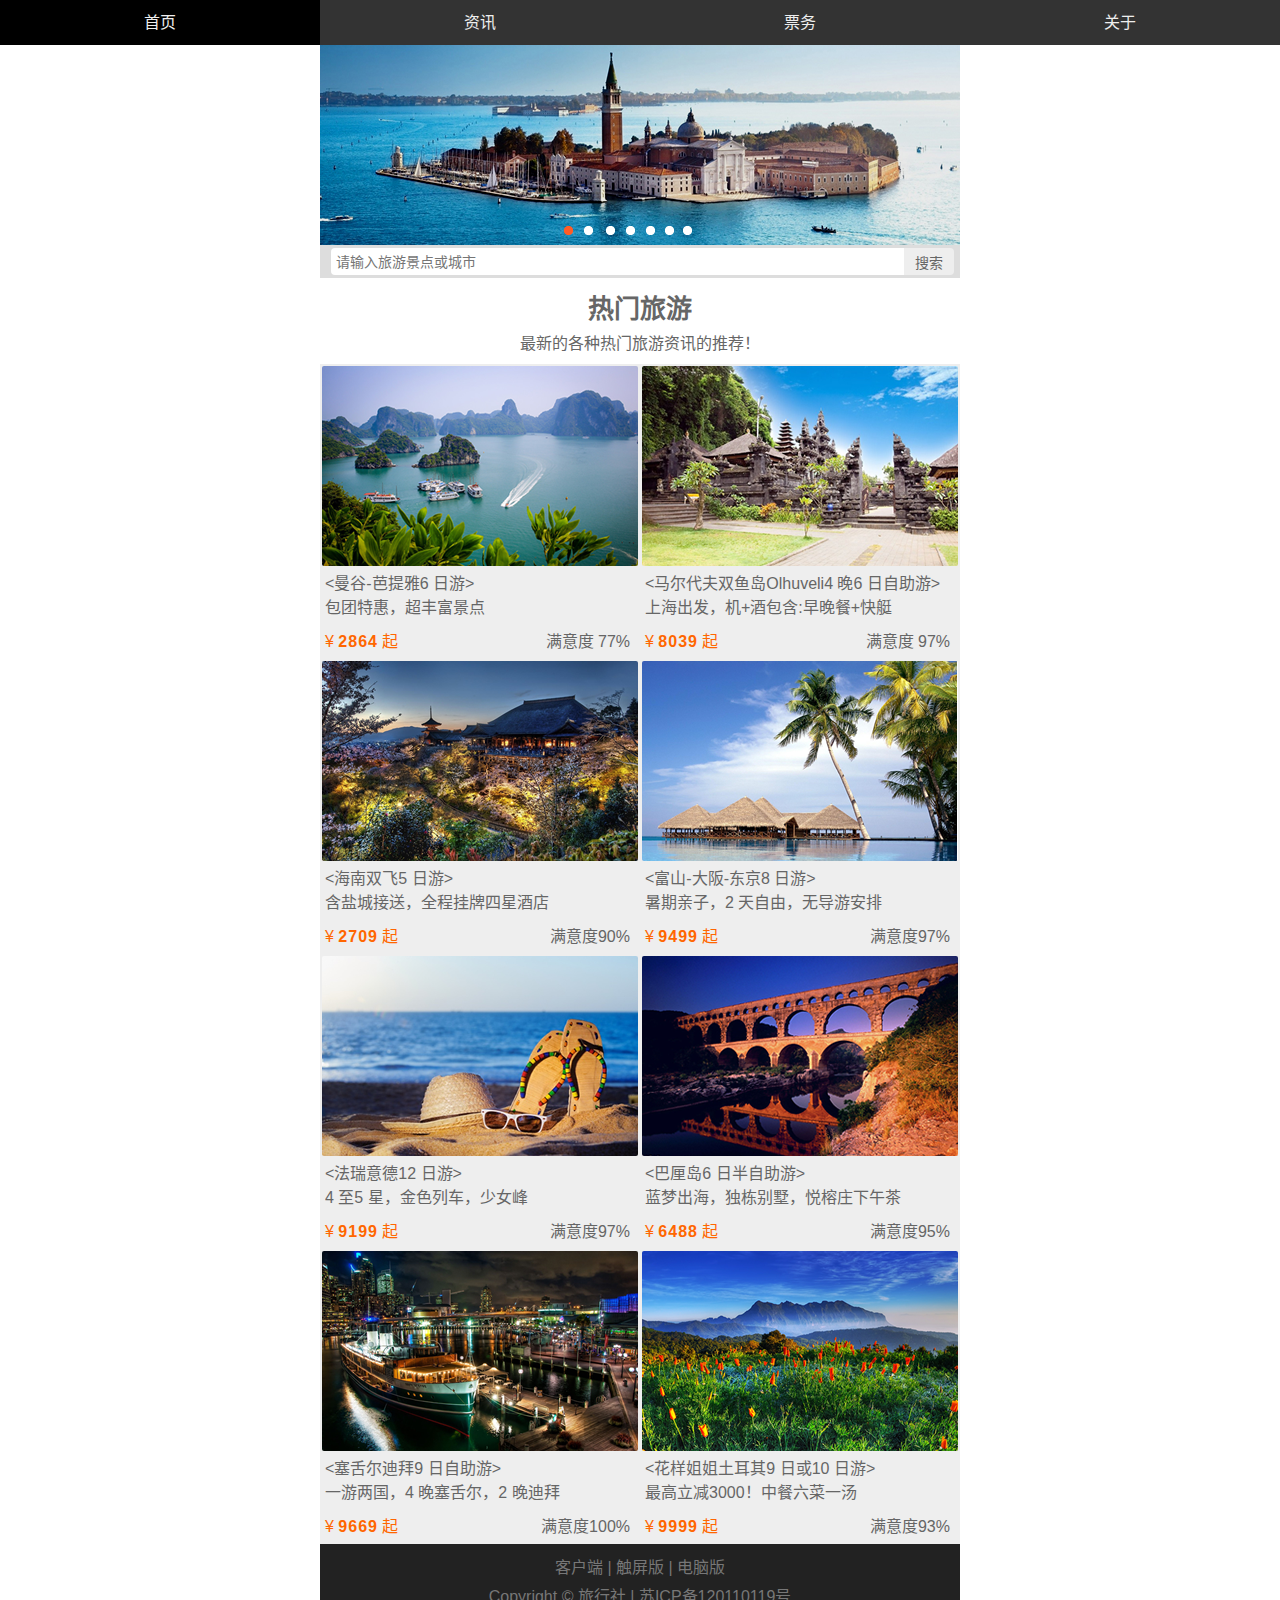
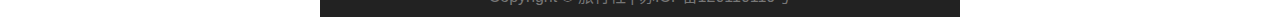
<file: index.html>
<!DOCTYPE html>
<html lang="zh-cn">
<head>
	<meta charset="UTF-8">
	<meta name="viewport" content="width=device-width, initial-scale=1.0,minimum-scale=1.0, maximum-scale=1.0,user-scalable=no">
	<title>旅行社-移动端</title>
	<link rel="stylesheet" href="css/style.css">
</head>
<body>


<header id="header">
	<nav class="link">
		<h2 class="none">网站导航</h2>
		<ul>
			<li class="active"><a href="index.html">首页</a></li>
			<li><a href="information.html">资讯</a></li>
			<li><a href="ticket.html">票务</a></li>
			<li><a href="about.html">关于</a></li>
		</ul>
	</nav>
</header>

<div id="adver">
	<img src="img/adver.png" alt="">
</div>

<div id="search">
	<input type="text" class="search" placeholder="请输入旅游景点或城市">
	<button class="button">搜索</button>
</div>

<div id="tour">
	<hgroup>
		<h2>热门旅游</h2>
		<h3>最新的各种热门旅游资讯的推荐！</h3>
	</hgroup>
	<div class="container">
		<figure>
			<img src="img/tour1.png" alt="">
			<figcaption>
				<h4>&lt;曼谷-芭提雅6 日游&gt;</h4>
				<p>包团特惠，超丰富景点</p>
				<div class="info">
					<em class="sat">满意度 77%</em>
					<span class="price">¥ <strong>2864</strong> 起</span>
				</div>
			</figcaption>
		</figure>
		<figure>
			<img src="img/tour2.png" alt="">
			<figcaption>
				<h4>&lt;马尔代夫双鱼岛Olhuveli4 晚6 日自助游&gt;</h4>
				<p>上海出发，机+酒包含:早晚餐+快艇</p>
				<div class="info">
					<em class="sat">满意度 97%</em>
					<span class="price">¥ <strong>8039</strong> 起</span>
				</div>
			</figcaption>
		</figure>
		<figure>
			<img src="img/tour3.png" alt="">
			<figcaption>
				<h4>&lt;海南双飞5 日游&gt;</h4>
				<p>含盐城接送，全程挂牌四星酒店</p>
				<div class="info">
					<em class="sat">满意度90%</em>
					<span class="price">¥ <strong>2709</strong> 起</span>
				</div>
			</figcaption>
		</figure>
		<figure>
			<img src="img/tour4.png" alt="">
			<figcaption>
				<h4>&lt;富山-大阪-东京8 日游&gt;</h4>
				<p>暑期亲子，2 天自由，无导游安排</p>
				<div class="info">
					<em class="sat">满意度97%</em>
					<span class="price">¥ <strong>9499</strong> 起</span>
				</div>
			</figcaption>
		</figure>
		<figure>
			<img src="img/tour5.png" alt="">
			<figcaption>
				<h4>&lt;法瑞意德12 日游&gt;</h4>
				<p>4 至5 星，金色列车，少女峰</p>
				<div class="info">
					<em class="sat">满意度97%</em>
					<span class="price">¥ <strong>9199</strong> 起</span>
				</div>
			</figcaption>
		</figure>
		<figure>
			<img src="img/tour6.png" alt="">
			<figcaption>
				<h4>&lt;巴厘岛6 日半自助游&gt;</h4>
				<p>蓝梦出海，独栋别墅，悦榕庄下午茶</p>
				<div class="info">
					<em class="sat">满意度95%</em>
					<span class="price">¥ <strong>6488</strong> 起</span>
				</div>
			</figcaption>
		</figure>
		<figure>
			<img src="img/tour7.png" alt="">
			<figcaption>
				<h4>&lt;塞舌尔迪拜9 日自助游&gt;</h4>
				<p>一游两国，4 晚塞舌尔，2 晚迪拜</p>
				<div class="info">
					<em class="sat">满意度100%</em>
					<span class="price">¥ <strong>9669</strong> 起</span>
				</div>
			</figcaption>
		</figure>
		<figure>
		<img src="img/tour8.png" alt="">
			<figcaption>
			<h4>&lt;花样姐姐土耳其9 日或10 日游&gt;</h4>
			<p>最高立减3000！中餐六菜一汤</p>
			<div class="info">
				<em class="sat">满意度93%</em>
				<span class="price">¥ <strong>9999</strong> 起</span>
			</div>
			</figcaption>
		</figure>
		<div class="clearfix"></div>
	</div>
</div>

<footer id="footer">
	<div class="top">
		客户端 | 触屏版 | 电脑版
	</div>
	<div class="bottom">
		Copyright ©  旅行社 | 苏ICP备120110119号
	</div>
</footer>

</body>
</html>
</file>
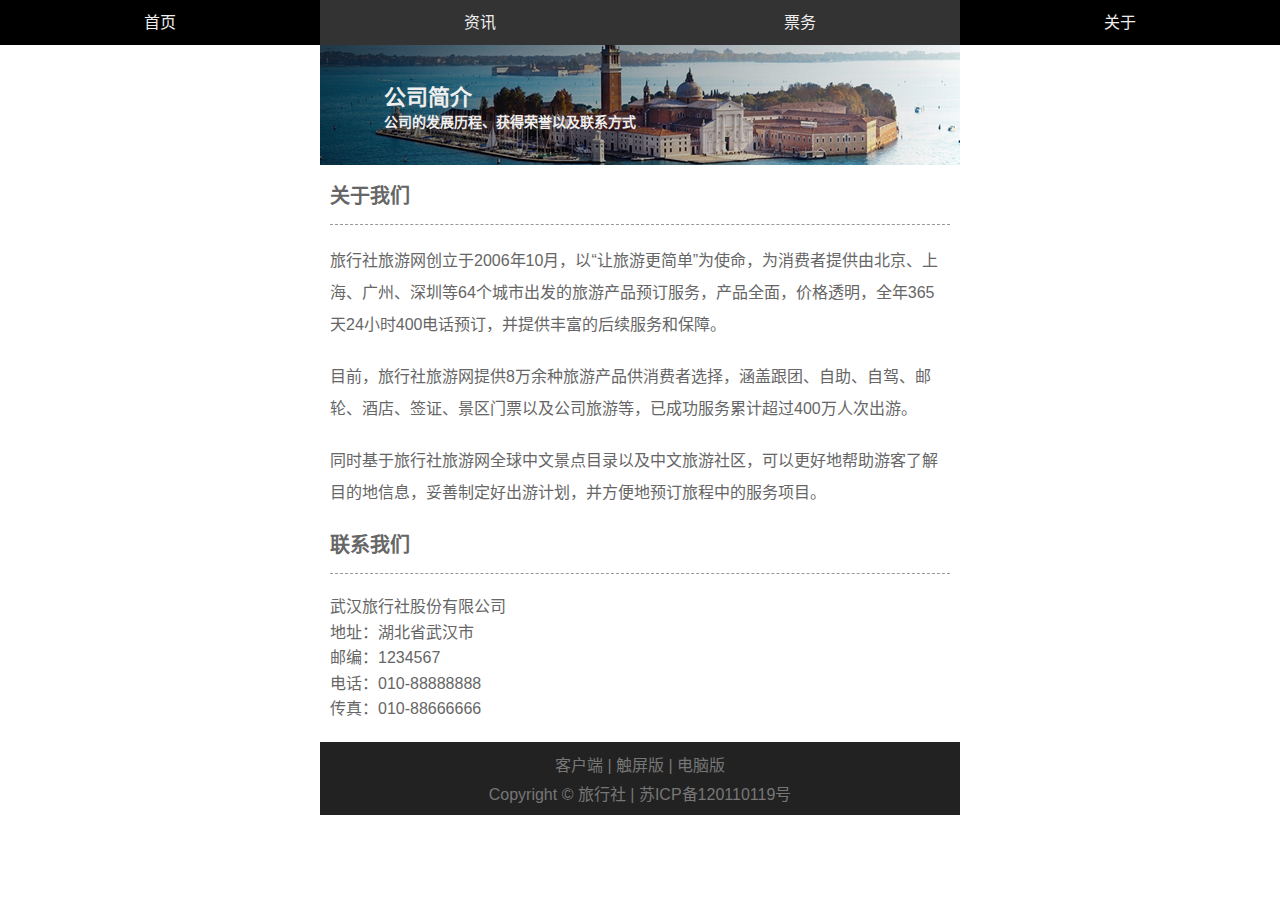
<file: about.html>
<!DOCTYPE html>
<html lang="zh-cn">
<head>
	<meta charset="UTF-8">
	<meta name="viewport" content="width=device-width, initial-scale=1.0,minimum-scale=1.0, maximum-scale=1.0,user-scalable=no">
	<title>旅行社-移动端</title>
	<link rel="stylesheet" href="css/style.css">
</head>
<body>


<header id="header">
	<nav class="link">
		<h2 class="none">网站导航</h2>
		<ul>
			<li><a href="index.html">首页</a></li>
			<li><a href="information.html">资讯</a></li>
			<li><a href="ticket.html">票务</a></li>
			<li class="active"><a href="about.html">关于</a></li>
		</ul>
	</nav>
</header>

<div id="headline">
	<img src="img/headline.png" alt="">
	<hgroup>
		<h2>公司简介</h2>
		<h3>公司的发展历程、获得荣誉以及联系方式</h3>
	</hgroup>
</div>

<div class="list about">
	<section>
		<h2>关于我们</h2>
		<p>旅行社旅游网创立于2006年10月，以“让旅游更简单”为使命，为消费者提供由北京、上海、广州、深圳等64个城市出发的旅游产品预订服务，产品全面，价格透明，全年365天24小时400电话预订，并提供丰富的后续服务和保障。</p>
		<p>目前，旅行社旅游网提供8万余种旅游产品供消费者选择，涵盖跟团、自助、自驾、邮轮、酒店、签证、景区门票以及公司旅游等，已成功服务累计超过400万人次出游。</p>
		<p>同时基于旅行社旅游网全球中文景点目录以及中文旅游社区，可以更好地帮助游客了解目的地信息，妥善制定好出游计划，并方便地预订旅程中的服务项目。</p>
	</section>
	<section>
		<h2>联系我们</h2>
		<address>
			<ul>
				<li>武汉旅行社股份有限公司</li>
				<li>地址：湖北省武汉市</li>
				<li>邮编：1234567</li>
				<li>电话：010-88888888</li>
				<li>传真：010-88666666</li>
			</ul>
		</address>
	</section>
</div>

<footer id="footer">
	<div class="top">
		客户端 | 触屏版 | 电脑版
	</div>
	<div class="bottom">
		Copyright ©  旅行社 | 苏ICP备120110119号
	</div>
</footer>

</body>
</html>
</file>
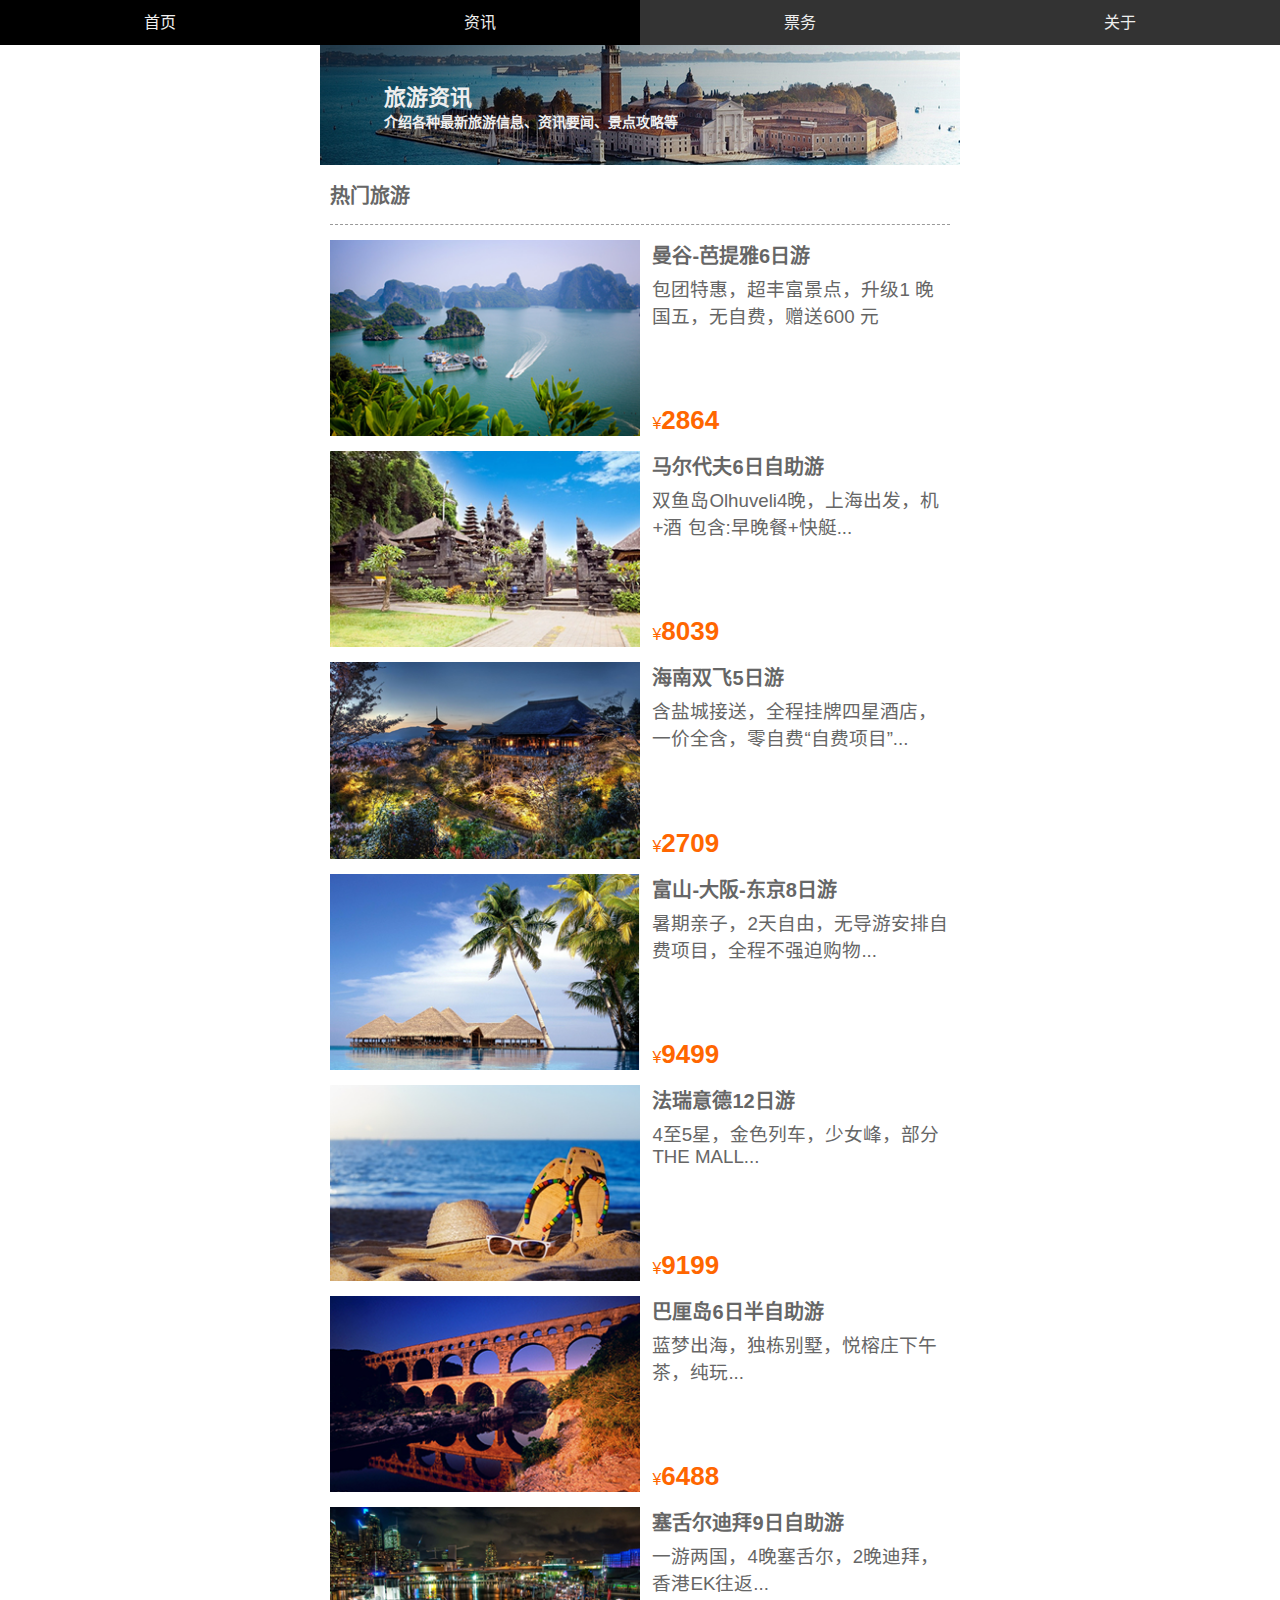
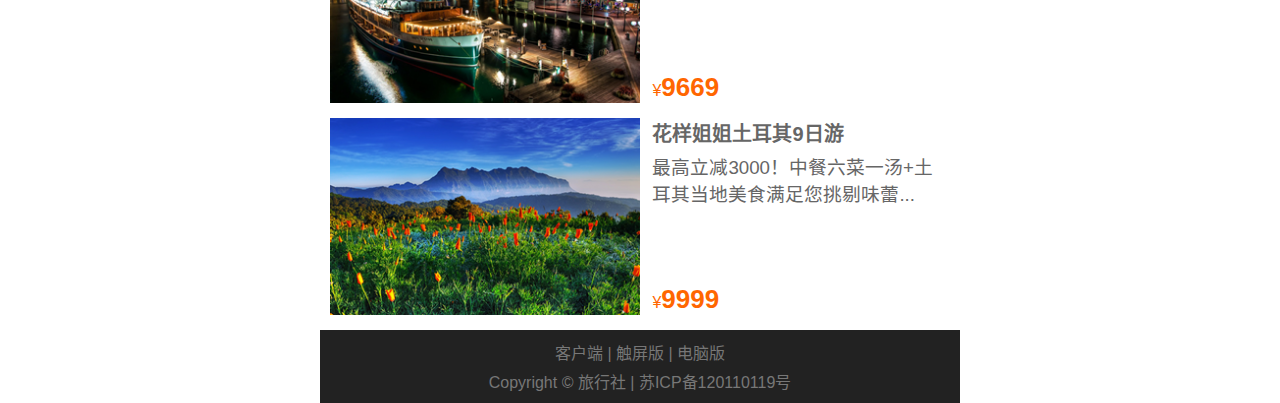
<file: information.html>
<!DOCTYPE html>
<html lang="zh-cn">
<head>
	<meta charset="UTF-8">
	<meta name="viewport" content="width=device-width, initial-scale=1.0,minimum-scale=1.0, maximum-scale=1.0,user-scalable=no">
	<title>旅行社-移动端</title>
	<link rel="stylesheet" href="css/style.css">
</head>
<body>


<header id="header">
	<nav class="link">
		<h2 class="none">网站导航</h2>
		<ul>
			<li><a href="index.html">首页</a></li>
			<li class="active"><a href="information.html">资讯</a></li>
			<li><a href="ticket.html">票务</a></li>
			<li><a href="about.html">关于</a></li>
		</ul>
	</nav>
</header>

<div id="headline">
	<img src="img/headline.png" alt="">
	<hgroup>
		<h2>旅游资讯</h2>
		<h3>介绍各种最新旅游信息、资讯要闻、景点攻略等</h3>
	</hgroup>
</div>

<div class="list information">
	<h2>热门旅游</h2>
	<figure>
		<img src="img/tour1.png" alt="">
		<figcaption>
			<hgroup>
				<h2 class="title">曼谷-芭提雅6日游</h2>
				<h3 class="small_title">包团特惠，超丰富景点，升级1 晚国五，无自费，赠送600 元</h3>
			</hgroup>
			<div class="price">¥<strong>2864</strong></div>
		</figcaption>
	</figure>
	<figure>
		<img src="img/tour2.png" alt="">
		<figcaption>
			<hgroup>
				<h2 class="title">马尔代夫6日自助游</h2>
				<h3 class="small_title">双鱼岛Olhuveli4晚，上海出发，机+酒 包含:早晚餐+快艇...</h3>
			</hgroup>
			<div class="price">¥<strong>8039</strong></div>
		</figcaption>
	</figure>
	<figure>
		<img src="img/tour3.png" alt="">
		<figcaption>
			<hgroup>
				<h2 class="title">海南双飞5日游</h2>
				<h3 class="small_title">含盐城接送，全程挂牌四星酒店，一价全含，零自费“自费项目”...</h3>
			</hgroup>
			<div class="price">¥<strong>2709</strong></div>
		</figcaption>
	</figure>
	<figure>
		<img src="img/tour4.png" alt="">
		<figcaption>
			<hgroup>
				<h2 class="title">富山-大阪-东京8日游</h2>
				<h3 class="small_title">暑期亲子，2天自由，无导游安排自费项目，全程不强迫购物...</h3>
			</hgroup>
			<div class="price">¥<strong>9499</strong></div>
		</figcaption>
	</figure>
	<figure>
		<img src="img/tour5.png" alt="">
		<figcaption>
			<hgroup>
				<h2 class="title">法瑞意德12日游</h2>
				<h3 class="small_title">4至5星，金色列车，少女峰，部分THE MALL...</h3>
			</hgroup>
			<div class="price">¥<strong>9199</strong></div>
		</figcaption>
	</figure>
	<figure>
		<img src="img/tour6.png" alt="">
		<figcaption>
			<hgroup>
				<h2 class="title">巴厘岛6日半自助游</h2>
				<h3 class="small_title">蓝梦出海，独栋别墅，悦榕庄下午茶，纯玩...</h3>
			</hgroup>
			<div class="price">¥<strong>6488</strong></div>
		</figcaption>
		<br style="clear:both">
	</figure>
	<figure>
		<img src="img/tour7.png" alt="">
		<figcaption>
			<hgroup>
				<h2 class="title">塞舌尔迪拜9日自助游</h2>
				<h3 class="small_title">一游两国，4晚塞舌尔，2晚迪拜，香港EK往返...</h3>
			</hgroup>
			<div class="price">¥<strong>9669</strong></div>
		</figcaption>
	</figure>
	<figure>
		<img src="img/tour8.png" alt="">
		<figcaption>
			<hgroup>
				<h2 class="title">花样姐姐土耳其9日游</h2>
				<h3 class="small_title">最高立减3000！中餐六菜一汤+土耳其当地美食满足您挑剔味蕾...</h3>
			</hgroup>
			<div class="price">¥<strong>9999</strong></div>
		</figcaption>
	</figure>
</div>

<footer id="footer">
	<div class="top">
		客户端 | 触屏版 | 电脑版
	</div>
	<div class="bottom">
		Copyright ©  旅行社 | 苏ICP备120110119号
	</div>
</footer>

</body>
</html>
</file>
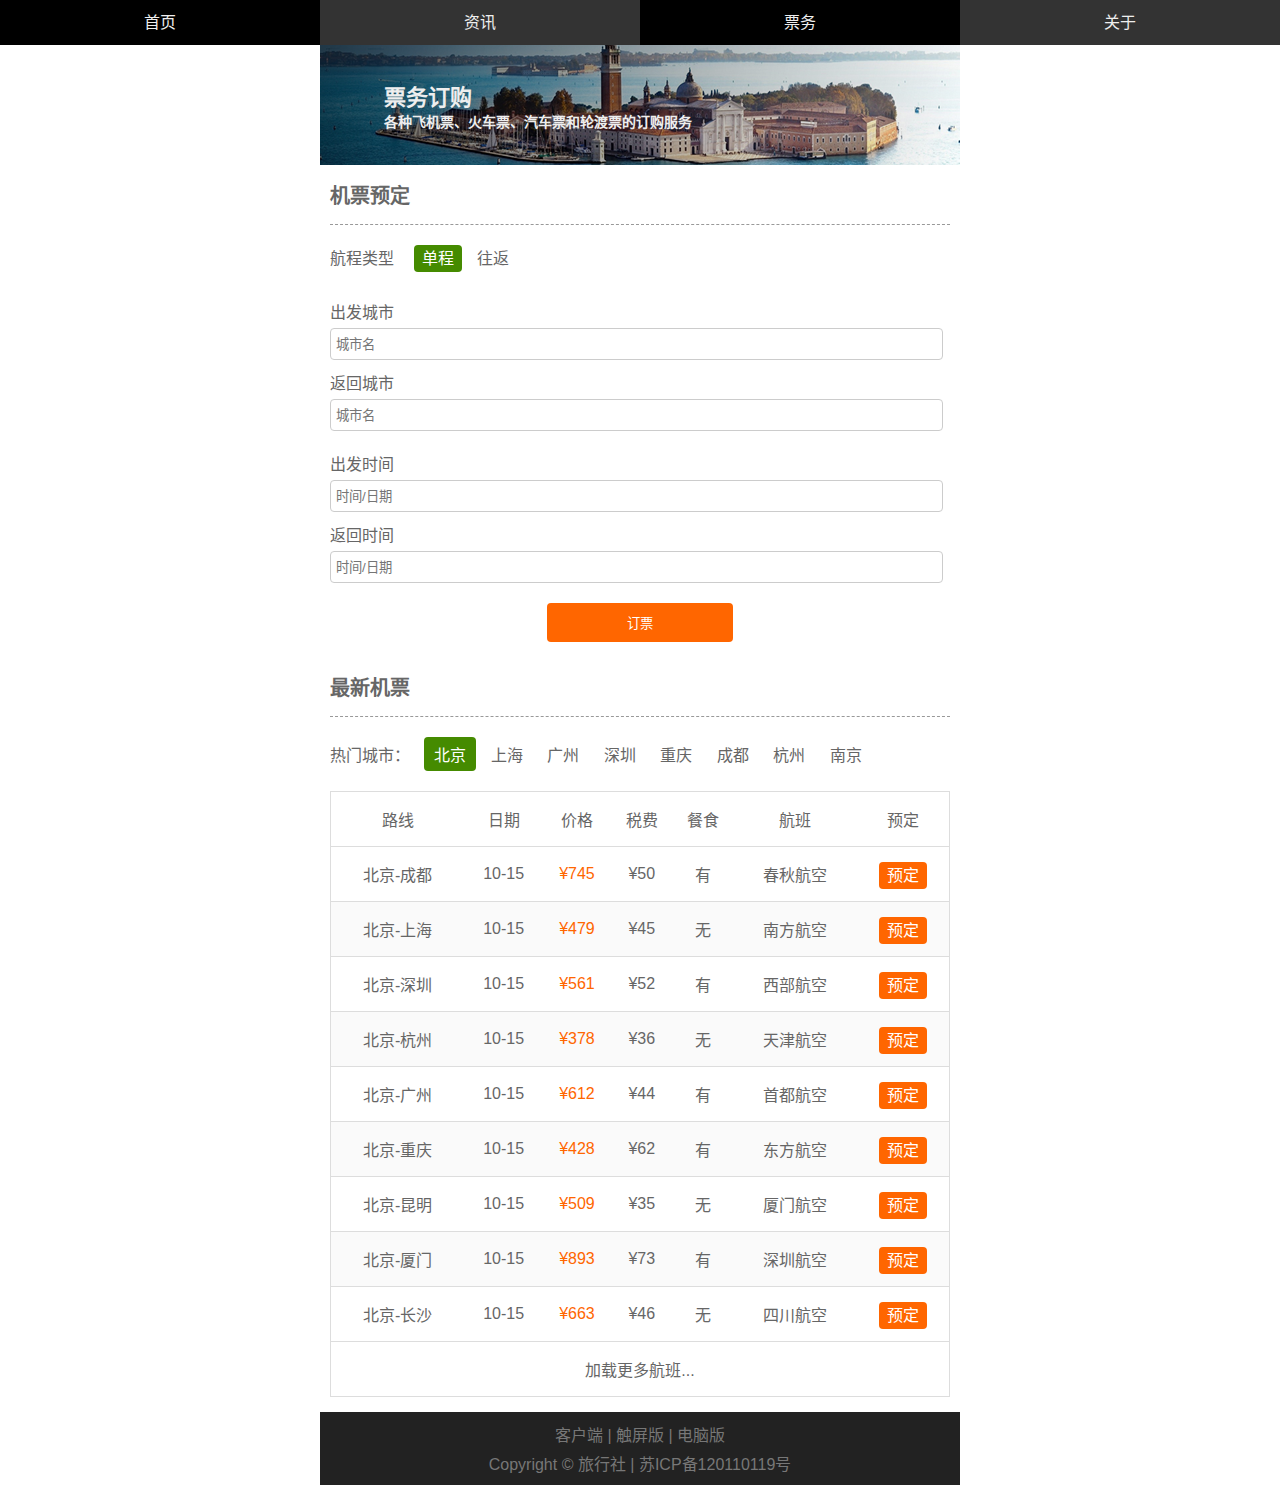
<file: ticket.html>
<!DOCTYPE html>
<html lang="zh-cn">
<head>
	<meta charset="UTF-8">
	<meta name="viewport" content="width=device-width, initial-scale=1.0,minimum-scale=1.0, maximum-scale=1.0,user-scalable=no">
	<title>旅行社-移动端</title>
	<link rel="stylesheet" href="css/style.css">
</head>
<body>


<header id="header">
	<nav class="link">
		<h2 class="none">网站导航</h2>
		<ul>
			<li><a href="index.html">首页</a></li>
			<li><a href="information.html">资讯</a></li>
			<li class="active"><a href="ticket.html">票务</a></li>
			<li><a href="about.html">关于</a></li>
		</ul>
	</nav>
</header>

<div id="headline">
	<img src="img/headline.png" alt="">
	<hgroup>
		<h2>票务订购</h2>
		<h3>各种飞机票、火车票、汽车票和轮渡票的订购服务</h3>
	</hgroup>
</div>

<div class="list ticket">
	<form action="###">
		<h2>机票预定</h2>
		<fieldset class="type">
			<p>航程类型 <mark>单程</mark> 往返</p>
		</fieldset>
		<fieldset class="form">
			<p>
				<label for="from_city">出发城市</label>
				<input type="text" name="from_city" id="from_city" placeholder="城市名">
			</p>
			<p>
				<label for="to_city">返回城市</label>
				<input type="text" name="to_city" id="to_city" placeholder="城市名">
			</p>
		</fieldset>
		<fieldset class="form">
			<p>
				<label for="from_date">出发时间</label>
				<input type="text" name="from_date" id="from_date" placeholder="时间/日期">
			</p>
			<p>
				<label for="to_date">返回时间</label>
				<input type="text" name="to_date" id="to_date" placeholder="时间/日期">
			</p>
		</fieldset>
		<fieldset class="form">
			<p>
				<button type="submit" class="submit">订票</button>
			</p>
		</fieldset>
	</form>
	<div class="new">
		<h2>最新机票</h2>
		<ul>
			<li>热门城市：</li>
			<li>北京</li>
			<li>上海</li>
			<li>广州</li>
			<li>深圳</li>
			<li>重庆</li>
			<li>成都</li>
			<li>杭州</li>
			<li>南京</li>
		</ul>
		<table>
			<thead>
				<tr>
					<th>路线</th>
					<th>日期</th>
					<th>价格</th>
					<th class="min">税费</th>
					<th class="min">餐食</th>
					<th>航班</th>
					<th>预定</th>
				</tr>
			</thead>
			<tbody>
				<tr>
					<td>北京-成都</td>
					<td>10-15</td>
					<td class="price">¥745</td>
					<td class="min">¥50</td>
					<td class="min">有</td>
					<td>春秋航空</td>
					<td><a href="###" class="reserve">预定</a></td>
				</tr>
				<tr>
					<td>北京-上海</td>
					<td>10-15</td>
					<td class="price">¥479</td>
					<td class="min">¥45</td>
					<td class="min">无</td>
					<td>南方航空</td>
					<td><a href="###" class="reserve">预定</a></td>
				</tr>
				<tr>
					<td>北京-深圳</td>
					<td>10-15</td>
					<td class="price">¥561</td>
					<td class="min">¥52</td>
					<td class="min">有</td>
					<td>西部航空</td>
					<td><a href="###" class="reserve">预定</a></td>
				</tr>
				<tr>
					<td>北京-杭州</td>
					<td>10-15</td>
					<td class="price">¥378</td>
					<td class="min">¥36</td>
					<td class="min">无</td>
					<td>天津航空</td>
					<td><a href="###" class="reserve">预定</a></td>
				</tr>
				<tr>
					<td>北京-广州</td>
					<td>10-15</td>
					<td class="price">¥612</td>
					<td class="min">¥44</td>
					<td class="min">有</td>
					<td>首都航空</td>
					<td><a href="###" class="reserve">预定</a></td>
				</tr>
				<tr>
					<td>北京-重庆</td>
					<td>10-15</td>
					<td class="price">¥428</td>
					<td class="min">¥62</td>
					<td class="min">有</td>
					<td>东方航空</td>
					<td><a href="###" class="reserve">预定</a></td>
				</tr>
				<tr>
					<td>北京-昆明</td>
					<td>10-15</td>
					<td class="price">¥509</td>
					<td class="min">¥35</td>
					<td class="min">无</td>
					<td>厦门航空</td>
					<td><a href="###" class="reserve">预定</a></td>
				</tr>
				<tr>
					<td>北京-厦门</td>
					<td>10-15</td>
					<td class="price">¥893</td>
					<td class="min">¥73</td>
					<td class="min">有</td>
					<td>深圳航空</td>
					<td><a href="###" class="reserve">预定</a></td>
				</tr>
				<tr>
					<td>北京-长沙</td>
					<td>10-15</td>
					<td class="price">¥663</td>
					<td class="min">¥46</td>
					<td class="min">无</td>
					<td>四川航空</td>
					<td><a href="###" class="reserve">预定</a></td>
				</tr>
			</tbody>
			<tfoot>
				<td colspan="7"><a href="###" class="more2">加载更多航班...</a></td>
			</tfoot>
		</table>
	</div>
</div>

<footer id="footer">
	<div class="top">
		客户端 | 触屏版 | 电脑版
	</div>
	<div class="bottom">
		Copyright ©  旅行社 | 苏ICP备120110119号
	</div>
</footer>

</body>
</html>
</file>
<file: css/style.css>
@charset "utf-8";
html {
	font-size: 625%;
}
body,h1,h2,h3,h4,p,ul,ol,form,fieldset,figure {
	margin: 0;
	padding: 0;
}
body {
	background-color: #fff;
	font-family: "Helvetica Neue", Helvetica, Arial, "Microsoft Yahei UI", "Microsoft YaHei", SimHei, "\5B8B\4F53", simsun, sans-serif;
	font-size: .16rem;
}
ul,ol {
	list-style: outside none none;
}
a {
	text-decoration: none;
}
img {
	display: block;
	max-width: 100%;
}
div,figure,figcaption {
	box-sizing: border-box;
}
.none {
	display: none;
}
.clearfix:after {
	content: '.';
	display: block;
	clear: both;
	height: 0;
	visibility: hidden;
}
#header {
	width: 100%;
	height: .45rem;
	background-color: #333;
	font-size: 0.16rem;
	position: fixed;
	top: 0;
	z-index: 9999;
}
#header .link {
	height: .45rem;
	line-height: .45rem;
	color: #eee;
}
#header .link li {
	width: 25%;
	text-align: center;
	float: left;
}
#header .link a {
	color: #eee;
	display: block;
}
#header .link a:hover,
#header .active a {
	background-color: #000;
}
#adver {
	max-width: 6.4rem;
	margin: 0 auto;
	padding: .45rem 0 0 0;
}
#footer {
	max-width: 6.4rem;
	background-color: #222;
	color: #777;
	margin: 0 auto;
	text-align: center;
	padding: .1rem 0;
	font-size: .16rem;
}
#footer .top {
	padding: 0 0 .05rem 0;
}
#search {
	max-width: 6.4rem;
	height: .33rem;
	margin: 0 auto;
	background-color: #ddd;
	padding: .03rem 0 0 0;
	position: relative;
}
#search .search {
	width: 95%;
	height: .27rem;
	border-radius: .04rem;
	border: none;
	outline: none;
	background-color: #fff;
	display: block;
	margin: 0 auto;
	font-size: .14rem;
	padding: 0 .05rem;
}
#search .button {
	display: block;
	outline: none;
	width: .5rem;
	height: .27rem;
	color: #666;
	border: none;
	background-color: #eee;
	border-top-right-radius: .04rem;
	border-bottom-right-radius: .04rem;
	font-size: .14rem;
	position: absolute;
	top: .03rem;
	right: 1%;
}
#tour {
	max-width: 6.4rem;
	margin: .1rem auto 0 auto;
}
#tour h2 {
	text-align: center;
	color: #666;
	font-size: .26rem;
}
#tour h3 {
	text-align: center;
	color: #666;
	font-weight: normal;
	font-size: .16rem;
	margin: .05rem 0 .1rem 0;
}
#tour figure {
	width: 50%;
	float: left;
	background-color: #eee;
	font-size: .16rem;
	padding: 0 0 .05rem 0;
}
#tour figure img {
	padding: .02rem;
	border-radius: .04rem;
}
#tour figcaption {
	color: #666;
	font-size: .16rem;
	padding: .02rem .05rem;
}
#tour h4 {
	font-weight: normal;
	white-space: nowrap;
	overflow: hidden;
	text-overflow: ellipsis;
}
#tour p {
	white-space: nowrap;
	overflow: hidden;
	text-overflow: ellipsis;
}
#tour .info {
	padding: .1rem 0 0 0;
	font-size: .16rem;
}
#tour .price {
	color: #f60;
}
#tour .price strong {
	letter-spacing: .01rem;
}
#tour .sat {
	position: relative;
	float: right;
	right: .05rem;
	font-style: normal;
}
#headline {
	max-width: 6.4rem;
	margin: 0 auto;
	padding: .45rem 0 0 0;
	position: relative;
}
#headline hgroup {
	position: absolute;
	top: 48%;
	left: 10%;
	color: #eee;
}
#headline h2 {
	font-size: .22rem;
}
#headline h3 {
	font-size: .14rem;
}
.list {
	font-size: .16rem;
	color: #666;
	max-width: 6.4rem;
	margin: .15rem auto;
	padding: 0 .1rem;
}
.list h2 {
	font-size: .2rem;
	border-bottom: .01rem dashed #999;
	padding: 0 0 .15rem 0;
}
.about p {
	line-height: 2;
	margin: .2rem 0;
}
.about address {
	font-style: normal;
	line-height: 1.6;
	margin: .2rem 0;
}
.information figure:after {
	content: '.';
	display: block;
	clear: both;
	height: 0;
	visibility: hidden;
}
.information figure {
	margin: .15rem 0 0 0;
	position: relative;
}
.information figure img {
	width: 50%;
	float: left;
}
.information figure figcaption {
	width: 48%;
	float: right;
}
.information .title {
	border: none;
	padding: 0 0 .05rem 0;
	overflow: hidden;
	display: -webkit-box;
	-webkit-line-clamp: 1;
	-webkit-box-orient: vertical;
}
.information .small_title {
	font-weight: normal;
	padding: 0;
	overflow: hidden;
	display: -webkit-box;
	-webkit-line-clamp: 2;
	-webkit-box-orient: vertical;
}
.information .price {
	color: #f60;
	position: absolute;
	bottom: 0;
}
.information .price strong {
	font-size: .26rem;
}
.ticket .type {
	margin: .2rem 0 .2rem 0;
	border: none;
}
.ticket .type mark {
	color: #fff;
	background-color: #458B00;
	padding: .05rem .08rem;
	border-radius: .04rem;
	margin: 0 .1rem 0 .16rem;
}
.ticket .form {
	border: none;
}
.ticket .form p {
	margin: .1rem 0;
}
.ticket .form label {
	display: block;
	margin: 0 0 .05rem 0;
}
.ticket .form input {
	width: 97%;
	height: .2rem;
	border: 1px solid #ccc;
	background-color: #fff;
	border-radius: .04rem;
	padding: .05rem;
	color: #666;
}
.ticket .submit {
	width: 30%;
	border-radius: .04rem;
	background-color: #f60;
	color: #fff;
	text-align: center;
	border: none;
	cursor: pointer;
	padding: .1rem;
	margin: 0 auto;
	display: block;
}
.ticket .new {
	margin: .2rem 0 0 0;
}
.ticket .new ul {
	margin: 20px 0 0 0;
}
.ticket .new li {
	display: inline-block;
	padding: 5px 10px;
}
.ticket .new li:first-child {
	padding-left: 0;
}
.ticket .new li:nth-child(2) {
	background-color: #458B00;
	border-radius: 4px;
	color: #fff;
}
.ticket table {
	width: 100%;
    border-collapse:collapse;
    margin: 20px 0 0 0;
    border: 1px solid #ddd;
}
.ticket table th {
	padding: .15rem 0;
	border-bottom: 1px solid #ddd;
	font-weight: normal;
}
.ticket table td {
	padding: .15rem 0;
	text-align: center;
	border-bottom: 1px solid #ddd;
}
.ticket table tr:nth-child(2n) {
	background-color: #fafafa;
}
.ticket table tr:hover {
	background-color: #eee;
}
.ticket .price {
	color: #f60;
}
.ticket .more2 {
	text-align: center;
	margin: 0 auto;
	cursor: pointer;
	display: block;
	color: #666;
}
.ticket .reserve {
	border-radius: .04rem;
	background-color: #f60;
	color: #fff;
	text-align: center;
	padding: .05rem .08rem;
}

/*媒体查询，大于480px小于640px*/
@media (min-width: 480px) and (max-width: 640px) {
	#tour h2,.information .price strong {
		font-size: .26rem;
	}
	#tour h3, #footer, #tour figcaption, #tour .info, .list {
		font-size: .16rem;
	}
	#headline h2 {
		font-size: .22rem;
	}
	#headline h3 {
		font-size: .14rem;
	}
	.list h2 {
		font-size: .2rem;
	}
}

/*媒体查询，小于480px*/
@media (max-width: 480px) {
	#tour h2,.information .price strong {
		font-size: .20rem;
	}
	#tour h3, #tour figcaption, #tour .info, .list {
		font-size: .14rem;
	}
	#footer {
		font-size: .12rem;
	}
	#headline h2 {
		font-size: .18rem;
	}
	#headline h3 {
		font-size: .12rem;
	}
	.list h2 {
		font-size: .17rem;
	}
	.min {
		display: none;
	}
}
</file>
